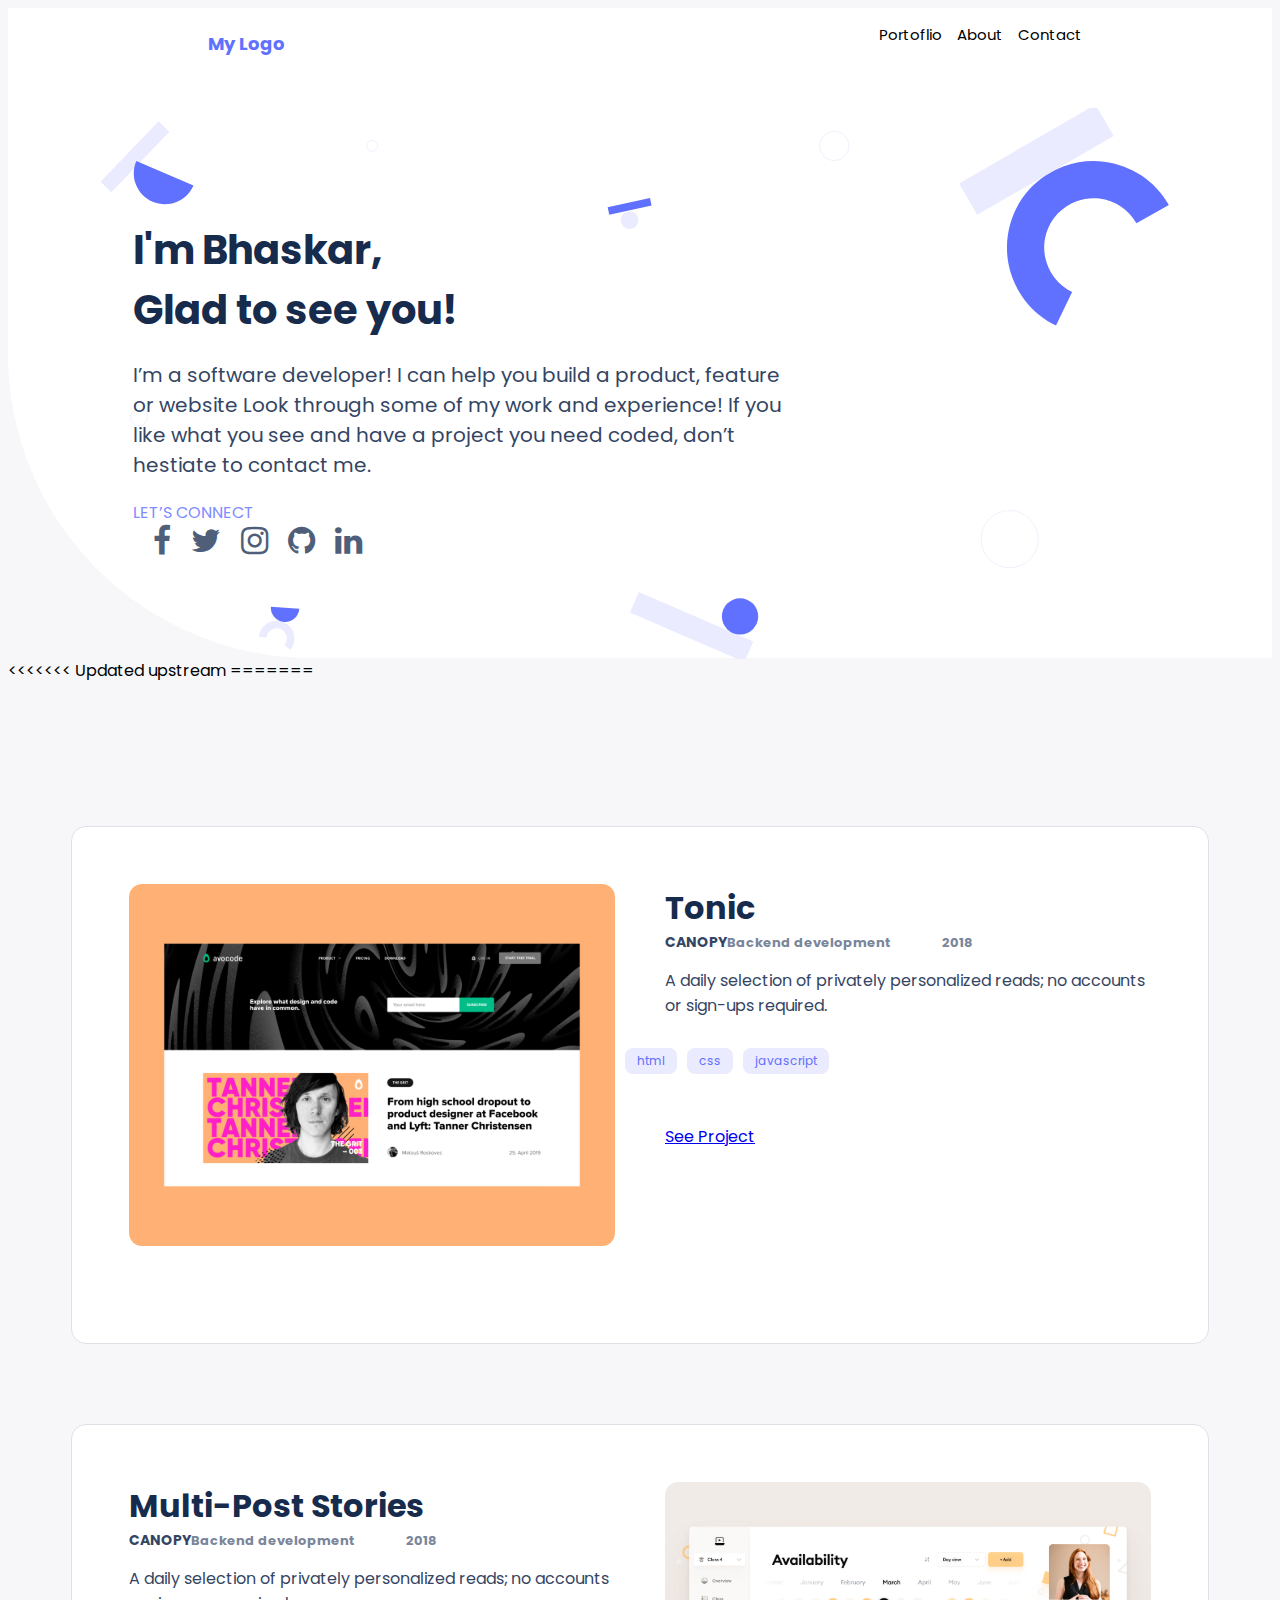
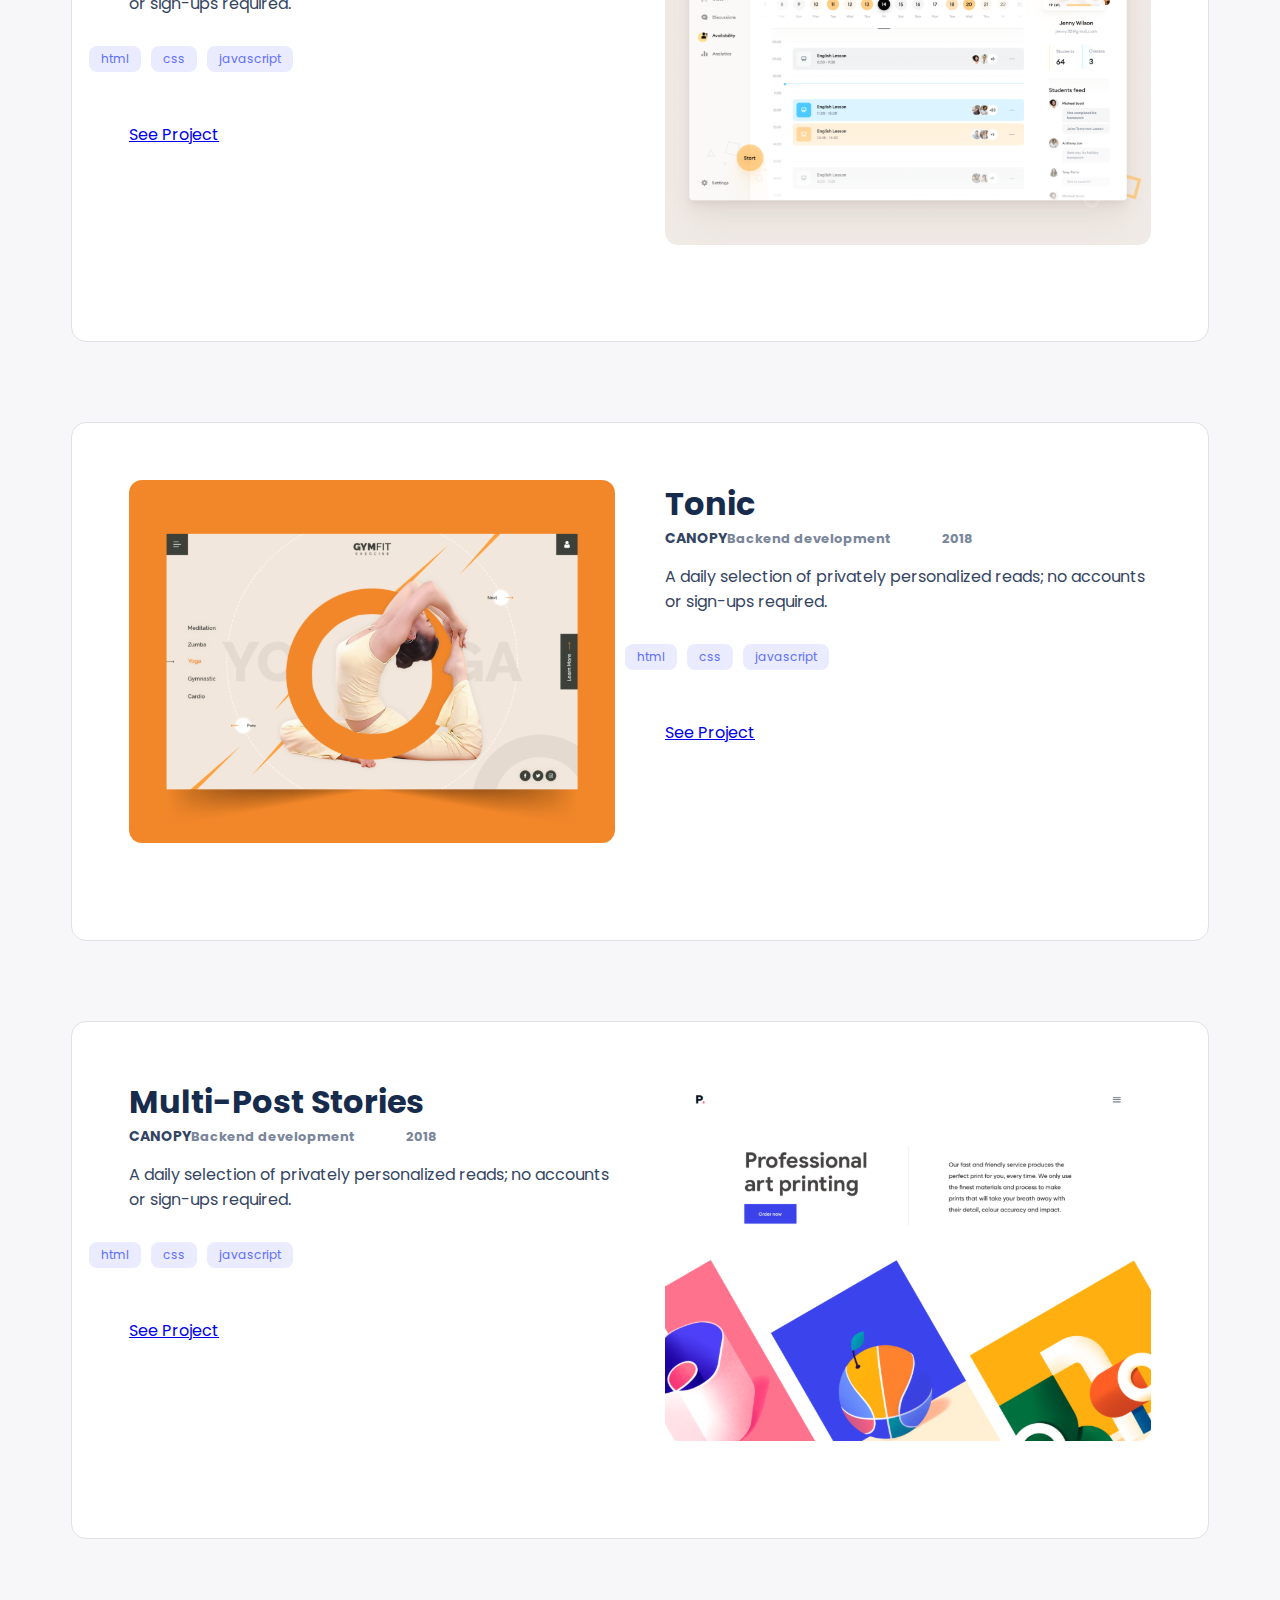
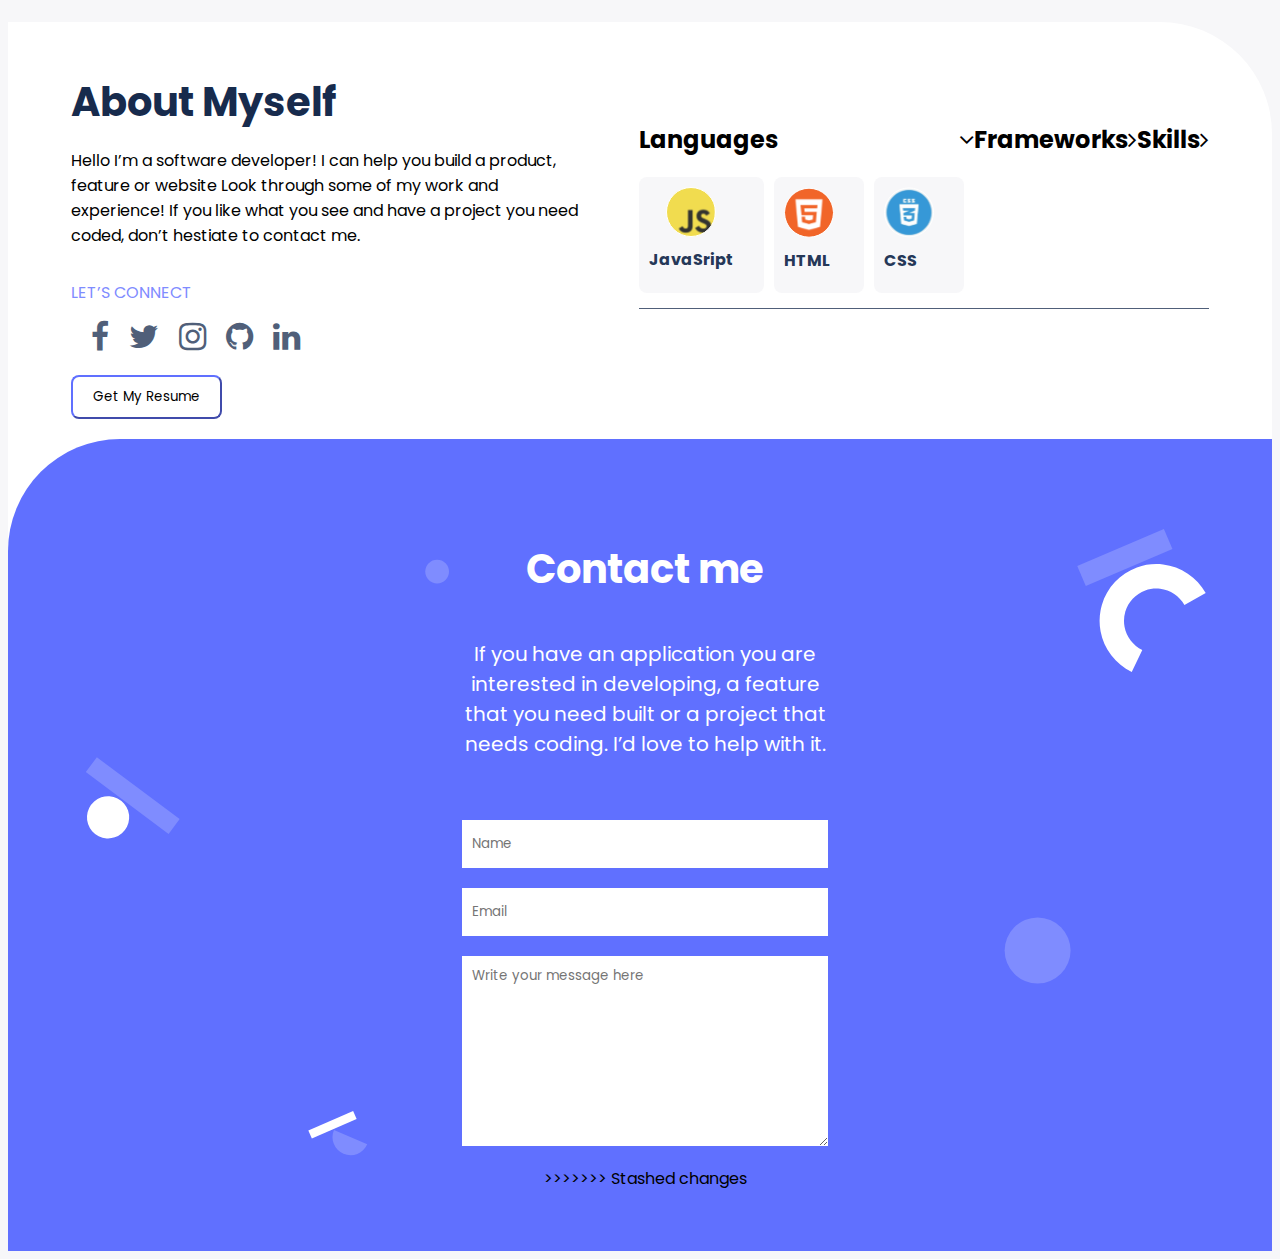
<file: index.html>
<!DOCTYPE html>
<html lang="en">
  <head>
    <meta charset="utf-8" />
    <meta name="viewport" content="width=device-width, initial-scale=1" />
    <meta name="description" content="This is portfolio repository" />
    <meta
      name="author"
      content="Bhaskar Ranjan Bora, B.Tech Computer Science"
    />
    <title>Bhaskar Ranjan Bora</title>

    <link href="css/main.css" rel="stylesheet" />

    <link
      href="https://fonts.googleapis.com/css?family=Poppins"
      rel="stylesheet"
    />

    <link
      rel="stylesheet"
      href="https://cdnjs.cloudflare.com/ajax/libs/font-awesome/4.7.0/css/font-awesome.min.css"
    />
  </head>
  <body>
    <main>
      <header>
        <nav>
          <div class="logo">
            <h1>My Logo</h1>
          </div>
          <div class="button">
            <i class="fa fa-bars fa-2x"></i>
          </div>
          <div class="destop-menu">
            <ul>
              <li>Portoflio</li>
              <li>About</li>
              <li>Contact</li>
            </ul>
          </div>
        </nav>
      </header>
      <section class="section1">
        <div class="hero-section">
          <div class="child">
            <div class="title">
              <h1>I'm Bhaskar,<br />Glad to see you!</h1>
            </div>
            <div class="description">
              <p>
                I’m a software developer! I can help you build a product,
                feature or website Look through some of my work and experience!
                If you like what you see and have a project you need coded,
                don’t hestiate to contact me.
              </p>
            </div>

            <div class="social">LET’S CONNECT</div>

            <div class="icons">
              <ul>
                <li>
                  <a href="#"><i class="fa fa-facebook fa-2x"></i></a>
                </li>
                <li>
                  <a href="#"><i class="fa fa-twitter fa-2x"></i></a>
                </li>
                <li>
                  <a href="#"><i class="fa fa-instagram fa-2x"></i></a>
                </li>

                <li>
                  <a href="#"><i class="fa fa-github fa-2x"></i></a>
                </li>

                <li>
                  <a href="#"><i class="fa fa-linkedin fa-2x"></i></a>
                </li>
              </ul>
            </div>
          </div>
        </div>
      </section>
<<<<<<< Updated upstream
=======
      <!-- section 1 ends Here -->

      <!-- section 2 start Here -->
      <!-- section 2 is all about showcasing my works  -->

      <section class="section2">
        <div class="my-work">
          <img src="image/works/SnapshootPortfolio.svg" />
          <div class="my-work-body">
            <h2>Tonic</h2>
            <div class="position-container">
              <span>Canopy</span>
              <ul>
                <li class="developed marked">Backend development</li>
                <li class="year marked">2018</li>
              </ul>
            </div>
            <p>
              A daily selection of privately personalized reads; no accounts or
              sign-ups required.
            </p>
            <ul class="tech">
              <li>html</li>
              <li>css</li>
              <li>javascript</li>
            </ul>
            <a href="#">See Project</a>
          </div>
        </div>

        <div class="my-work">
          <img src="image/works/SnapshootPortfolio2.svg" />
          <div class="my-work-body">
            <h2>Multi-Post Stories</h2>
            <div class="position-container">
              <span>Canopy</span>
              <ul>
                <li class="developed marked">Backend development</li>
                <li class="year marked">2018</li>
              </ul>
            </div>
            <p>
              A daily selection of privately personalized reads; no accounts or
              sign-ups required.
            </p>
            <ul class="tech">
              <li>html</li>
              <li>css</li>
              <li>javascript</li>
            </ul>
            <a href="#">See Project</a>
          </div>
        </div>

        <div class="my-work">
          <img src="image/works/SnapshootPortfolio3.svg" />
          <div class="my-work-body">
            <h2>Tonic</h2>
            <div class="position-container">
              <span>Canopy</span>
              <ul>
                <li class="developed marked">Backend development</li>
                <li class="year marked">2018</li>
              </ul>
            </div>
            <p>
              A daily selection of privately personalized reads; no accounts or
              sign-ups required.
            </p>
            <ul class="tech">
              <li>html</li>
              <li>css</li>
              <li>javascript</li>
            </ul>
            <a href="#">See Project</a>
          </div>
        </div>

        <div class="my-work">
          <img src="image/works/SnapshootPortfolio4.svg" />
          <div class="my-work-body">
            <h2>Multi-Post Stories</h2>
            <div class="position-container">
              <span>Canopy</span>
              <ul>
                <li class="developed marked">Backend development</li>
                <li class="year marked">2018</li>
              </ul>
            </div>
            <p>
              A daily selection of privately personalized reads; no accounts or
              sign-ups required.
            </p>
            <ul class="tech">
              <li>html</li>
              <li>css</li>
              <li>javascript</li>
            </ul>
            <a href="#">See Project</a>
          </div>
        </div>
      </section>
      <!-- section 2 ends Here -->

      <!-- section 3 starts here -->
      <section class="section3">
        <div class="about">
          <h1>About Myself</h1>
          <p>
            Hello I’m a software developer! I can help you build a product,
            feature or website Look through some of my work and experience! If
            you like what you see and have a project you need coded, don’t
            hestiate to contact me.
          </p>

          <div class="social"><p>LET’S CONNECT</p></div>

          <div class="icons">
            <ul>
              <li>
                <a href="#"><i class="fa fa-facebook fa-2x"></i></a>
              </li>
              <li>
                <a href="#"><i class="fa fa-twitter fa-2x"></i></a>
              </li>
              <li>
                <a href="#"><i class="fa fa-instagram fa-2x"></i></a>
              </li>

              <li>
                <a href="#"><i class="fa fa-github fa-2x"></i></a>
              </li>

              <li>
                <a href="#"><i class="fa fa-linkedin fa-2x"></i></a>
              </li>
            </ul>
          </div>
          <div class="get-resume">
            <button type="button" class="get-resume-btn">Get My Resume</button>
          </div>
        </div>

        <div class="accordion">
          <ul class="mother-accordion">
            <li class="accordion-item">
              <h2>
                <span>Languages</span>
                <i class="fa fa-angle-down" aria-hidden="true"></i>
              </h2>
              <ul class="child-accordion">
                <li>
                  <div class="language-name">
                    <img src="./image/language/js.svg" alt="" />
                    <span>JavaSript</span>
                  </div>
                </li>
                <li>
                  <div class="language-name">
                    <img src="./image/language/html.svg" alt="" />
                    <span>HTML</span>
                  </div>
                </li>
                <li>
                  <div class="language-name">
                    <img src="./image/language/css.svg" alt="" />
                    <span>CSS</span>
                  </div>
                </li>
              </ul>
            </li>
            <li class="accordion-item">
              <h2>
                <span>Frameworks</span>
                <i class="fa fa-angle-right" aria-hidden="true"></i>
              </h2>
            </li>
            <li class="accordion-item">
              <h2>
                <span>Skills</span>
                <i class="fa fa-angle-right" aria-hidden="true"></i>
              </h2>
            </li>
          </ul>
        </div>
      </section>
      <!-- section 3 ends Here -->

      <section class="section4">
        <div class="contact-us">
          <div class="background-image">
            <div class="contact-header">
              <h1 class="c-header">Contact me</h1>
              <div class="description">
                <p class="c-descrp">
                  If you have an application you are interested in developing, a
                  feature that you need built or a project that needs coding.
                  I’d love to help with it.
                </p>
              </div>
            </div>

            <form
              class="form"
              action="https://formspree.io/f/xyyvwool"
              method="post"
            >
              <input
                type="text"
                name="name"
                id="name"
                maxlength="30"
                placeholder="Name"
                required
              />
              <input
                type="email"
                name="email"
                id="email"
                placeholder="Email"
                required
              />
              <textarea
                type="text"
                name="message"
                id="message"
                rows="4"
                maxlength="500"
                placeholder="Write your message here"
                class="input-message"
                required
              ></textarea>
>>>>>>> Stashed changes

      <section class="section2"></section>
    </main>
  </body>
</html>
</file>
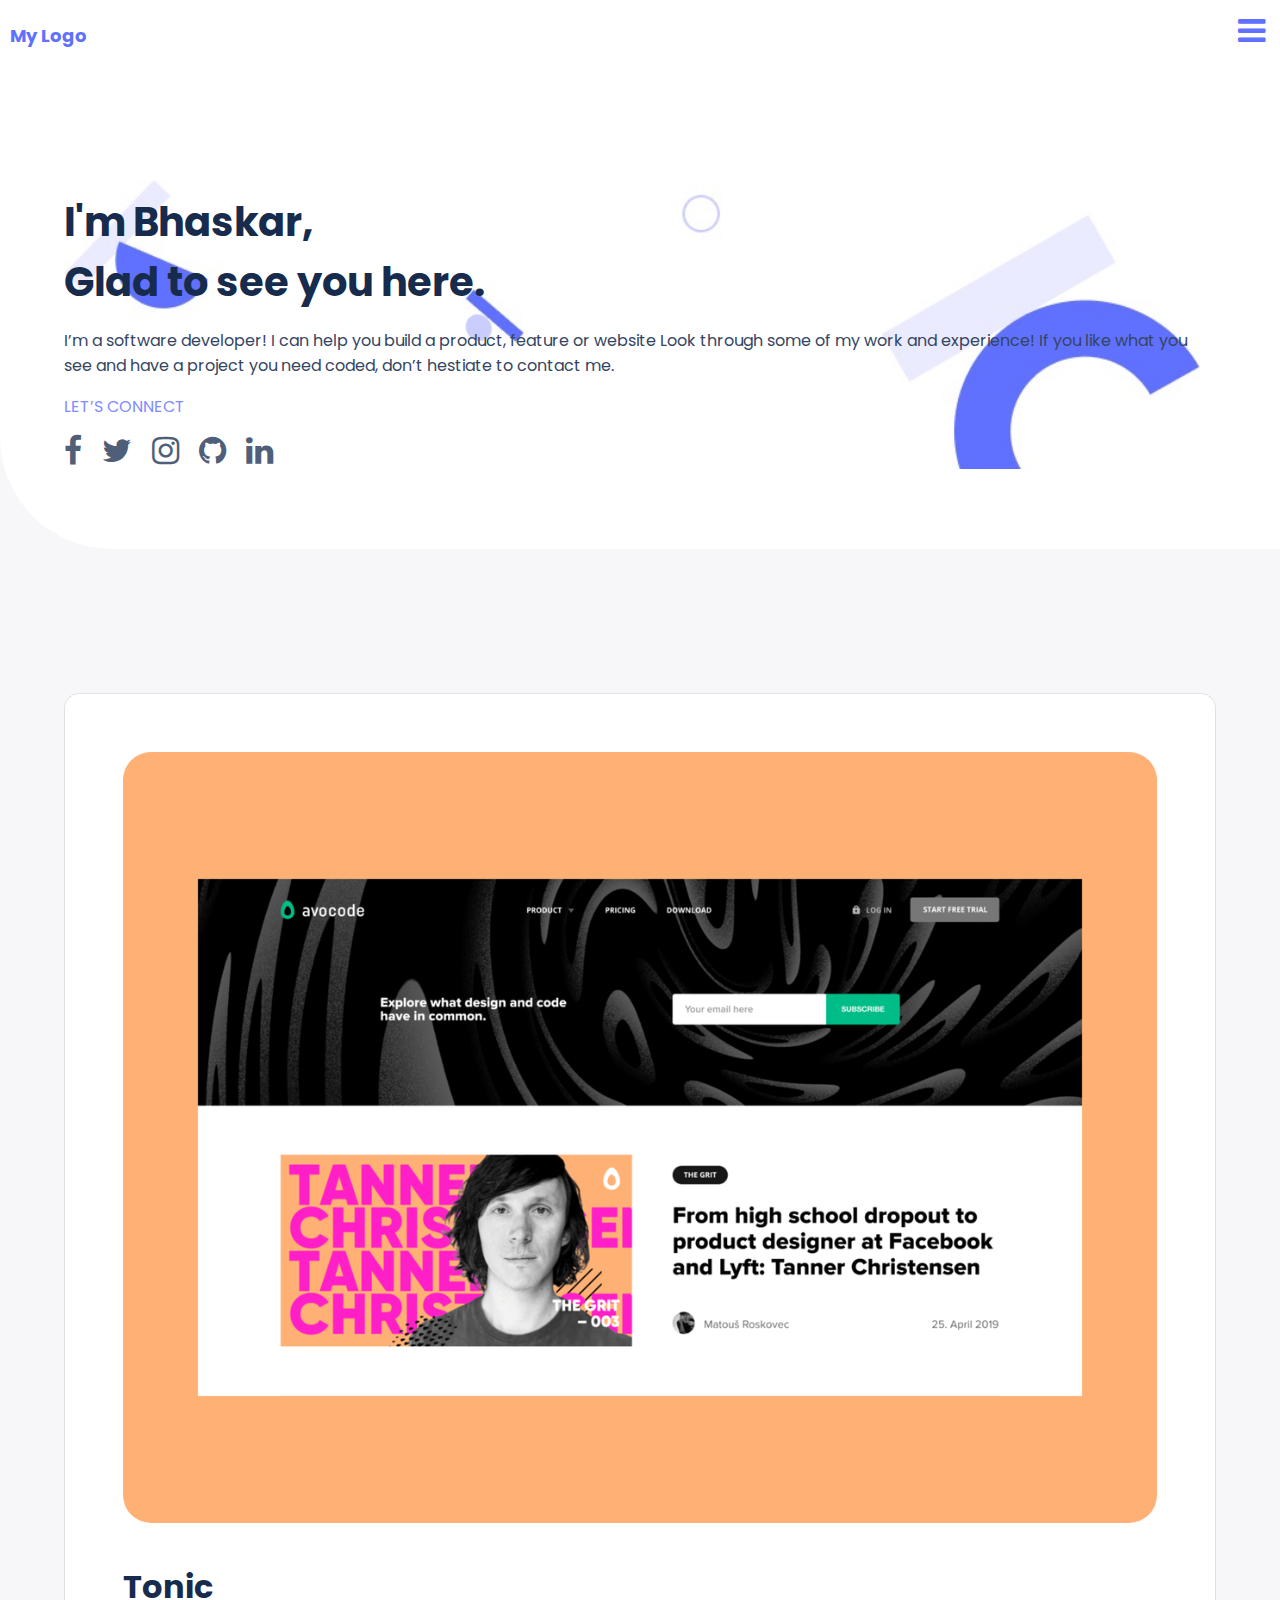
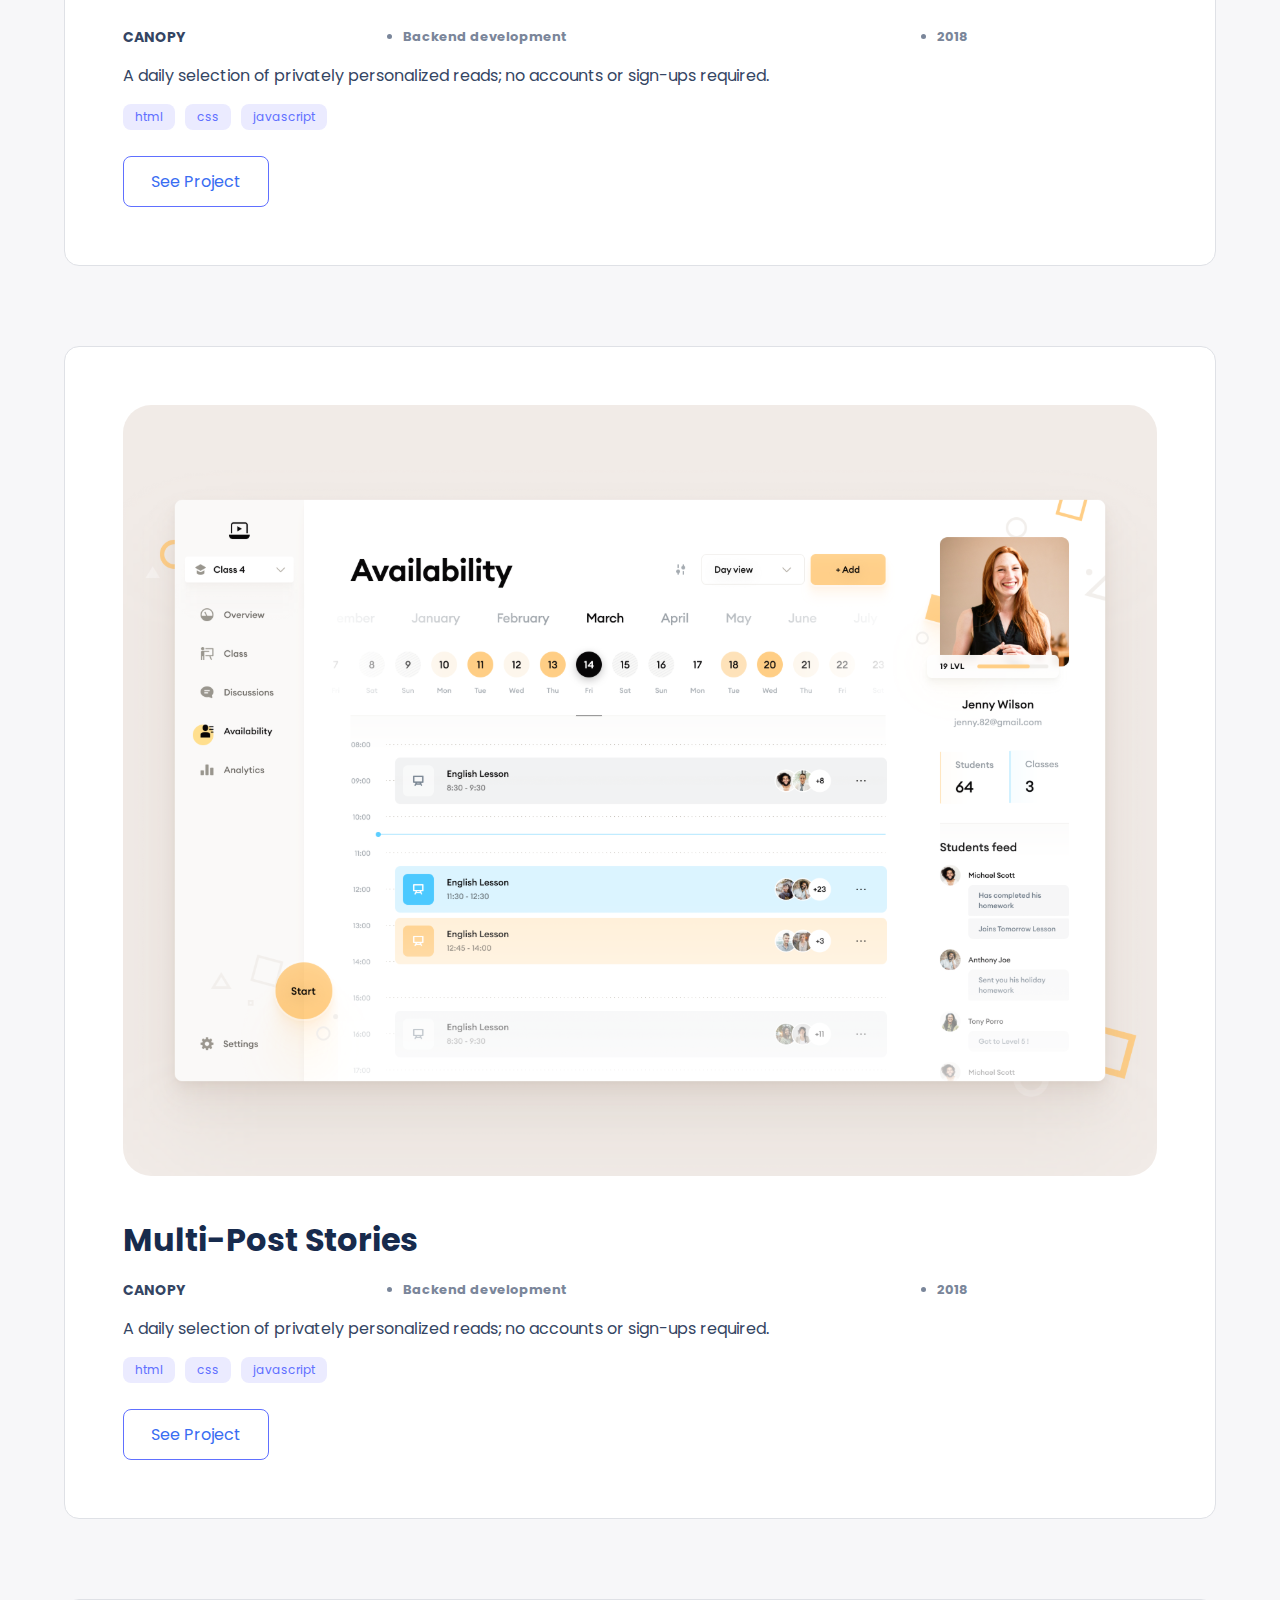
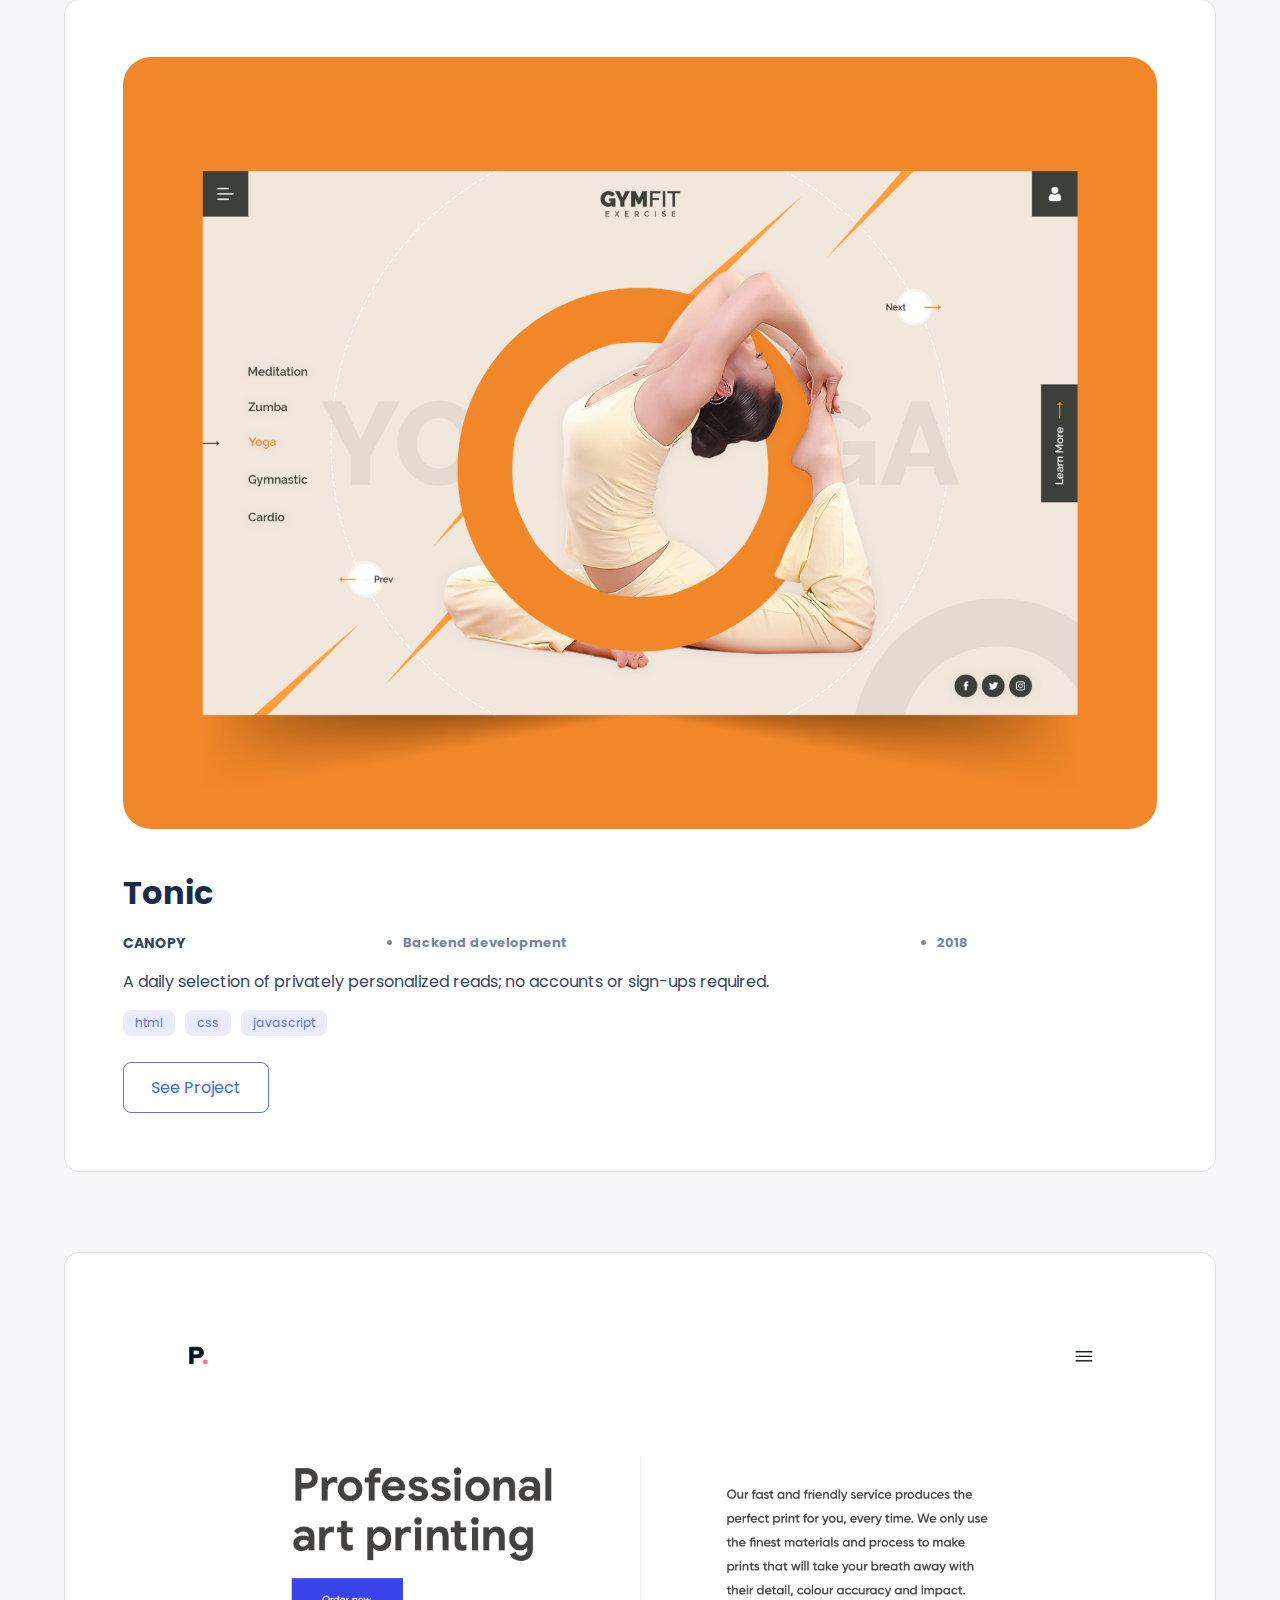
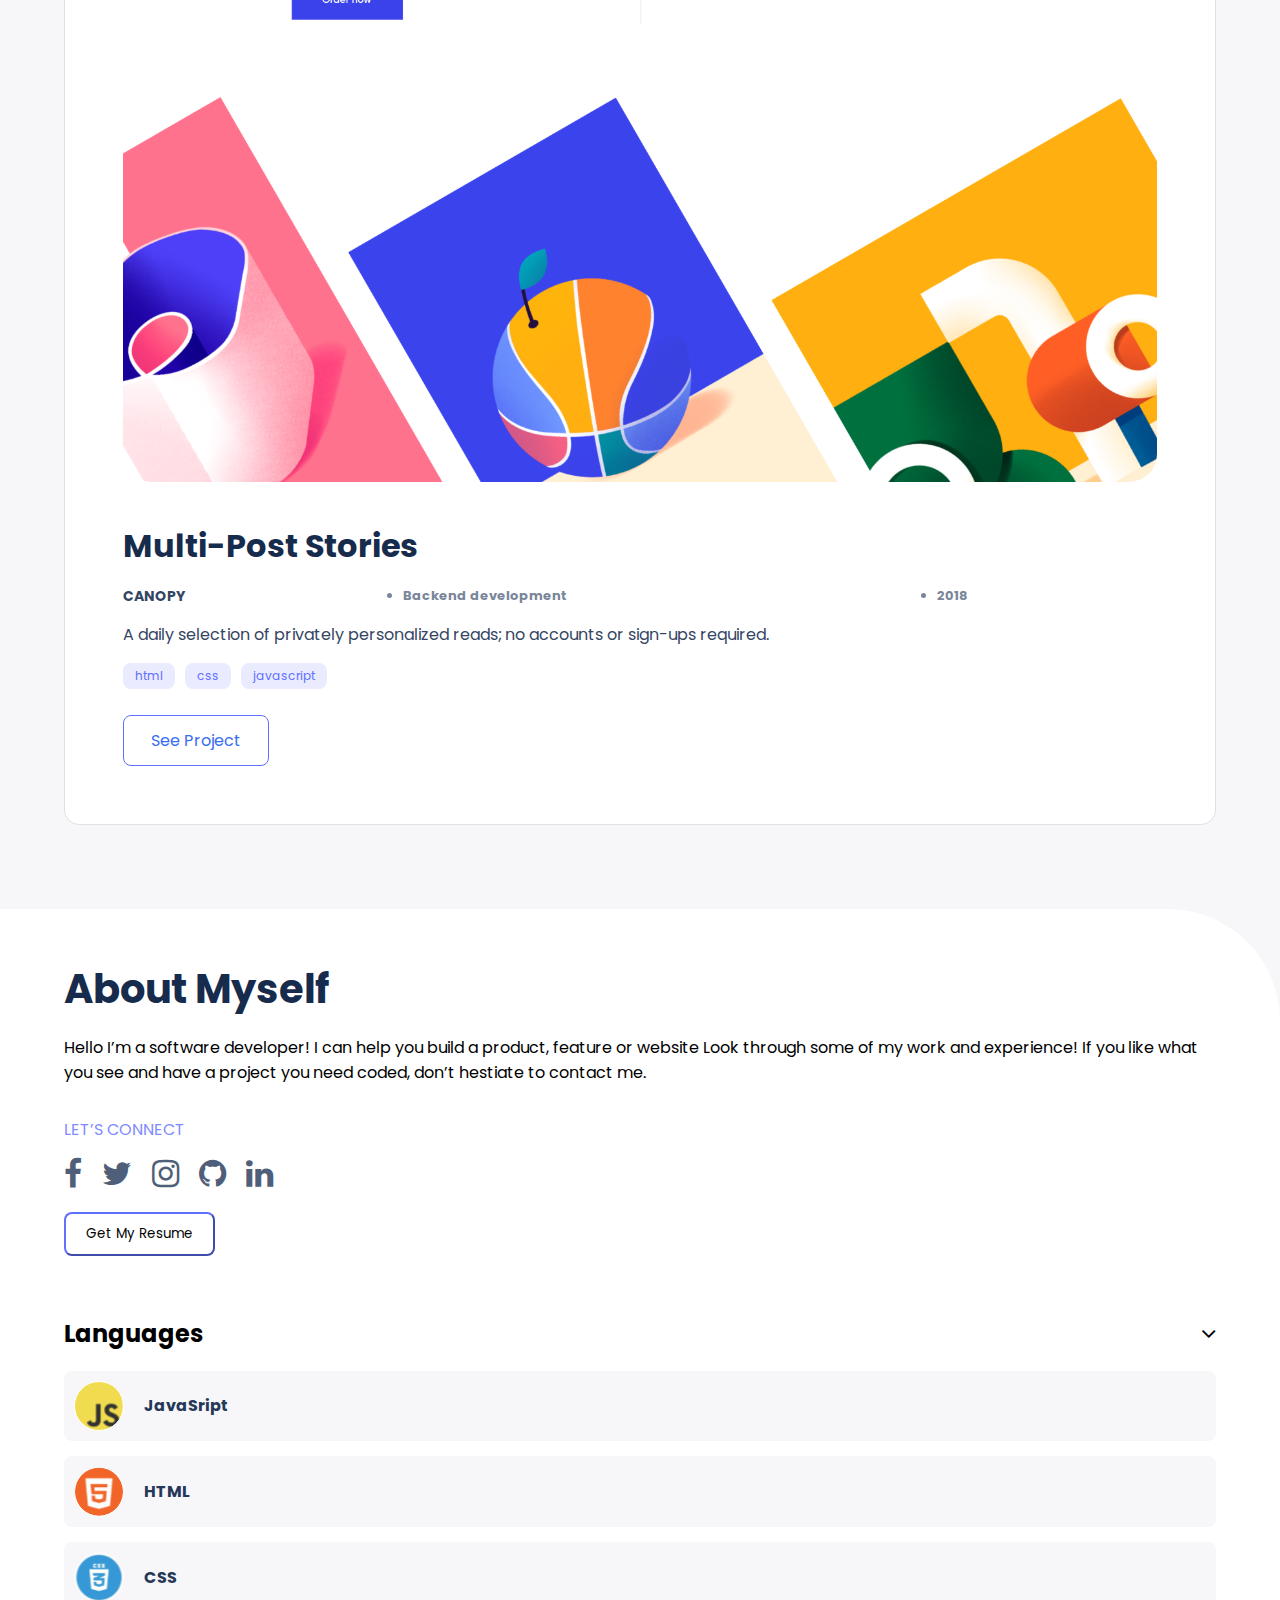
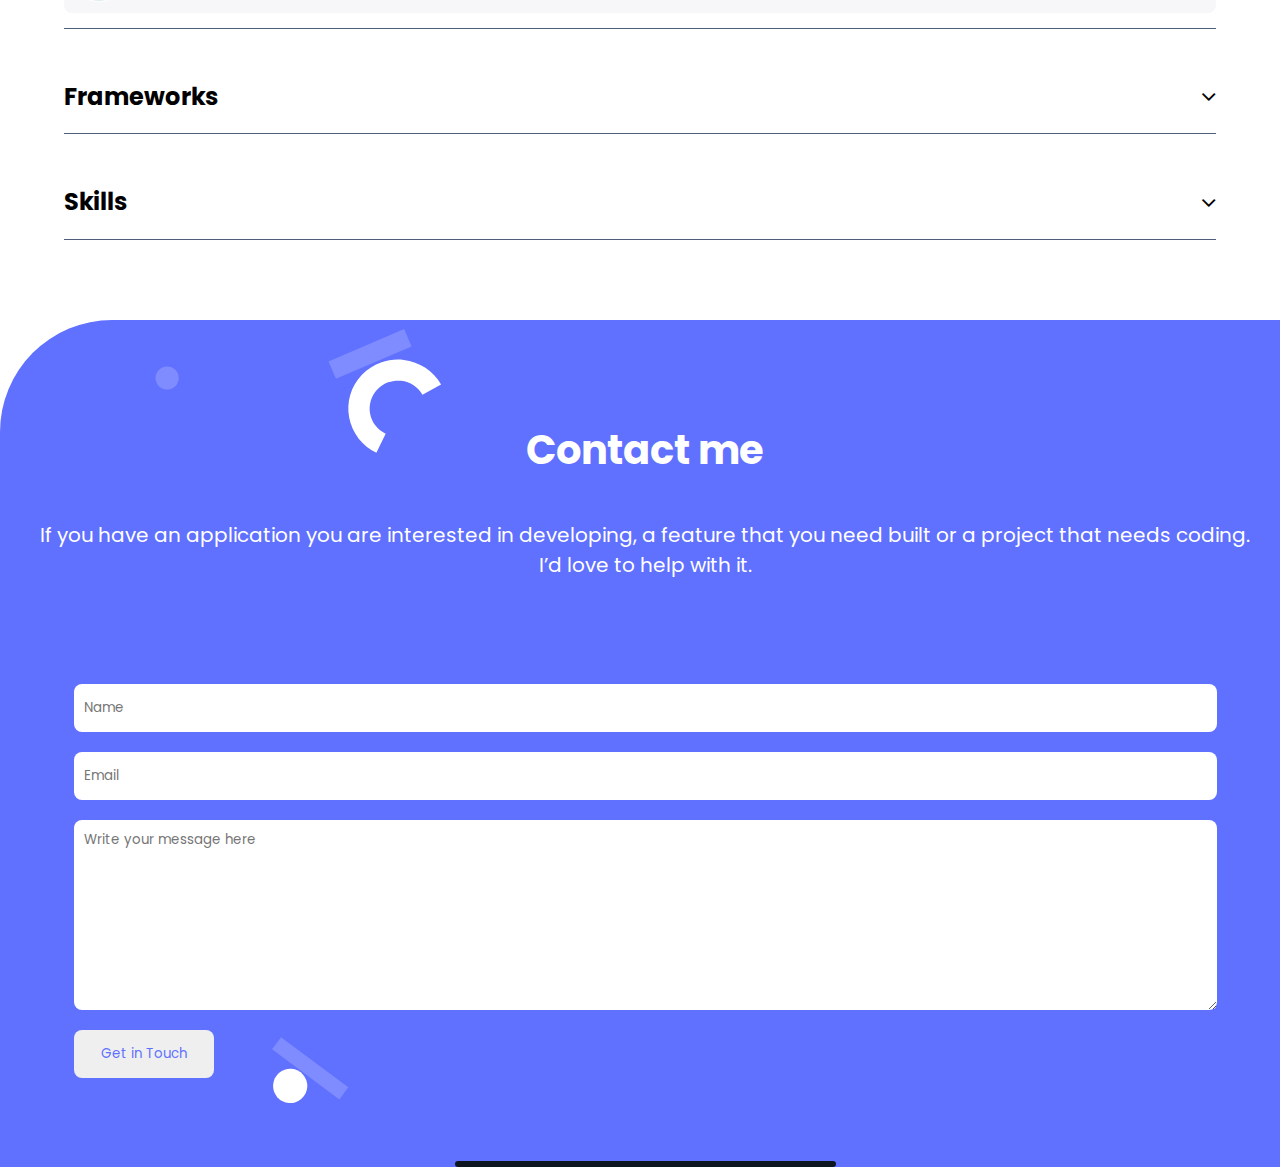
<file: review.html>
<!DOCTYPE html>
<html lang="en">
  <head>
    <meta charset="utf-8" />
    <meta name="viewport" content="width=device-width, initial-scale=1" />
    <meta name="description" content="This is portfolio repository" />
    <meta
      name="author"
      content="Bhaskar Ranjan Bora, B.Tech Computer Science"
    />
    <title>Bhaskar Ranjan Bora</title>

    <link href="css/review.css" type="text/css" rel="stylesheet" />

    <link
      href="https://fonts.googleapis.com/css?family=Poppins"
      rel="stylesheet"
    />

    <link
      rel="stylesheet"
      href="https://cdnjs.cloudflare.com/ajax/libs/font-awesome/4.7.0/css/font-awesome.min.css"
    />
  </head>
  <body>
    <main>
      <header>
        <div class="logo">
          <h1>My Logo</h1>
        </div>
        <div class="button">
          <i class="fa fa-bars fa-2x"></i>
        </div>
      </header>

      <!-- section 1 start Here -->
      <!-- section 1 is all the nav bar , header and the hero section -->
      <section class="section1">
        <div class="hero-section">
          <div class="child">
            <div class="title">
              <h1>I'm Bhaskar,<br />Glad to see you here.</h1>
            </div>
            <div class="description">
              <p>
                I’m a software developer! I can help you build a product,
                feature or website Look through some of my work and experience!
                If you like what you see and have a project you need coded,
                don’t hestiate to contact me.
              </p>
            </div>

            <div class="social"><p>LET’S CONNECT</p></div>

            <div class="icons">
              <ul>
                <li>
                  <a href="#"><i class="fa fa-facebook fa-2x"></i></a>
                </li>
                <li>
                  <a href="#"><i class="fa fa-twitter fa-2x"></i></a>
                </li>
                <li>
                  <a href="#"><i class="fa fa-instagram fa-2x"></i></a>
                </li>

                <li>
                  <a href="#"><i class="fa fa-github fa-2x"></i></a>
                </li>

                <li>
                  <a href="#"><i class="fa fa-linkedin fa-2x"></i></a>
                </li>
              </ul>
            </div>
          </div>
        </div>
      </section>
      <!-- section 1 ends Here -->

      <!-- section 2 start Here -->
      <!-- section 2 is all about showcasing my works  -->

      <section class="section2">
        <div class="my-work">
          <img src="image/works/SnapshootPortfolio.svg" alt="" />
          <h2>Tonic</h2>
          <div class="position-container">
            <span>Canopy</span>
            <ul>
              <li class="developed marked">Backend development</li>
              <li class="year marked">2018</li>
            </ul>
          </div>
          <p>
            A daily selection of privately personalized reads; no accounts or
            sign-ups required.
          </p>
          <ul class="tech">
            <li>html</li>
            <li>css</li>
            <li>javascript</li>
          </ul>
          <a href="#">See Project</a>
        </div>

        <div class="my-work">
          <img src="image/works/SnapshootPortfolio2.svg" alt="" />
          <h2>Multi-Post Stories</h2>
          <div class="position-container">
            <span>Canopy</span>
            <ul>
              <li class="developed marked">Backend development</li>
              <li class="year marked">2018</li>
            </ul>
          </div>
          <p>
            A daily selection of privately personalized reads; no accounts or
            sign-ups required.
          </p>
          <ul class="tech">
            <li>html</li>
            <li>css</li>
            <li>javascript</li>
          </ul>
          <a href="#">See Project</a>
        </div>

        <div class="my-work">
          <img src="image/works/SnapshootPortfolio3.svg" alt="" />
          <h2>Tonic</h2>
          <div class="position-container">
            <span>Canopy</span>
            <ul>
              <li class="developed marked">Backend development</li>
              <li class="year marked">2018</li>
            </ul>
          </div>
          <p>
            A daily selection of privately personalized reads; no accounts or
            sign-ups required.
          </p>
          <ul class="tech">
            <li>html</li>
            <li>css</li>
            <li>javascript</li>
          </ul>
          <a href="#">See Project</a>
        </div>

        <div class="my-work">
          <img src="image/works/SnapshootPortfolio4.svg" alt="" />
          <h2>Multi-Post Stories</h2>
          <div class="position-container">
            <span>Canopy</span>
            <ul>
              <li class="developed marked">Backend development</li>
              <li class="year marked">2018</li>
            </ul>
          </div>
          <p>
            A daily selection of privately personalized reads; no accounts or
            sign-ups required.
          </p>
          <ul class="tech">
            <li>html</li>
            <li>css</li>
            <li>javascript</li>
          </ul>
          <a href="#">See Project</a>
        </div>
      </section>
      <!-- section 2 ends Here -->

      <!-- section 3 starts here -->
      <section class="section3">
        <div class="about">
          <h1>About Myself</h1>
          <p>
            Hello I’m a software developer! I can help you build a product,
            feature or website Look through some of my work and experience! If
            you like what you see and have a project you need coded, don’t
            hestiate to contact me.
          </p>

          <div class="social"><p>LET’S CONNECT</p></div>

          <div class="icons">
            <ul>
              <li>
                <a href="#"><i class="fa fa-facebook fa-2x"></i></a>
              </li>
              <li>
                <a href="#"><i class="fa fa-twitter fa-2x"></i></a>
              </li>
              <li>
                <a href="#"><i class="fa fa-instagram fa-2x"></i></a>
              </li>

              <li>
                <a href="#"><i class="fa fa-github fa-2x"></i></a>
              </li>

              <li>
                <a href="#"><i class="fa fa-linkedin fa-2x"></i></a>
              </li>
            </ul>
          </div>
        </div>

        <div class="get-resume">
          <button type="button" class="get-resume-btn">Get My Resume</button>
        </div>

        <div class="accordion">
          <ul class="mother-accordion">
            <li class="accordion-item">
              <h2>
                <span>Languages</span>
                <i class="fa fa-angle-down" aria-hidden="true"></i>
              </h2>
              <ul class="child-accordion">
                <li>
                  <div>
                    <img src="./image/language/js.svg" alt="" />
                    <span>JavaSript</span>
                  </div>
                </li>
                <li>
                  <div>
                    <img src="./image/language/html.svg" alt="" />
                    <span>HTML</span>
                  </div>
                </li>
                <li>
                  <div>
                    <img src="./image/language/css.svg" alt="" />
                    <span>CSS</span>
                  </div>
                </li>
              </ul>
            </li>
            <li class="accordion-item">
              <h2>
                <span>Frameworks</span>
                <i class="fa fa-angle-down" aria-hidden="true"></i>
              </h2>
            </li>
            <li class="accordion-item">
              <h2>
                <span>Skills</span>
                <i class="fa fa-angle-down" aria-hidden="true"></i>
              </h2>
            </li>
          </ul>
        </div>
      </section>
      <!-- section 3 ends Here -->

      <section class="section4">
        <div class="contact-us">
          <div class="background-image">
            <div class="contact-header">
              <h1 class="c-header">Contact me</h1>
              <div class="description">
                <p class="c-descrp">
                  If you have an application you are interested in developing, a
                  feature that you need built or a project that needs coding.
                  I’d love to help with it.
                </p>
              </div>
            </div>

            <form
              class="form"
              action="https://formspree.io/f/xyyvwool"
              method="post"
            >
              <input
                type="text"
                name="name"
                id="name"
                maxlength="30"
                placeholder="Name"
                required
              />
              <input
                type="email"
                name="email"
                id="email"
                placeholder="Email"
                required
              />
              <textarea
                type="text"
                name="message"
                id="message"
                rows="4"
                maxlength="500"
                placeholder="Write your message here"
                class="input-message"
                required
              ></textarea>

              <input
                type="submit"
                value="Get in Touch"
                class="btn submit-button"
              />
            </form>
          </div>
          <div class="dash"></div>
        </div>
      </section>
    </main>
  </body>
</html>
</file>
<file: css/main.css>
* {
  font-family: 'Poppins', sans-serif;
}

body {
  background-color: #f7f7f9;
}

main {
  margin: 0;
}

::-webkit-scrollbar {
  width: 6px;
  height: 10px;
  display: none;
}

nav {
  display: flex;
  flex-direction: row;
  justify-content: space-between;
  background-color: white;
}

.logo {
  width: 80px;
  height: 80px;
  padding: 10px;
}

.logo > h1 {
  color: #6070ff;
  font-size: 18px;
  font-weight: bold;
}

nav > .button {
  padding: 15px;
  color: #6070ff;
}

.section1 {
  height: 550px;
  background-color: white;
  border-bottom-left-radius: 7rem;
  padding-left: 25px;
  padding-right: 25px;
}

.hero-section {
  background-image: url("../image/heroImage.jpg");
  background-size: cover;
  display: flex;
  flex-direction: column;
  justify-content: space-around;
}

.title {
  text-align: left;
  font-weight: bold;
}

.title > h1 {
  font-size: 40px;
  margin-top: 12px;
  margin-bottom: 0;
  color: #172b4d;
}

.description {
  margin: auto;
  font-size: 16px;
  text-align: left;
  font-weight: regular;
  color: #344563;
}

ul {
  display: flex;
  flex-direction: row;
  list-style-type: none;
  justify-content: flex-start;
  margin: 0;
  padding: 0;
}

.icons > ul > li > a {
  margin-left: 20px;
  margin-top: 5px;
  color: #505f79;
  height: 20px;
  width: 20px;
}

.icons > ul > li > a:hover { color: #7f8cff; }

.social {
  color: #7f8cff;
  font-weight: medium;
  font-size: 16px;
}

.section2 {
<<<<<<< Updated upstream
  margin-top: 200px;
=======
  display: grid;
  grid-template-columns: auto;
  padding: 5%;
}

.my-work {
  display: flex;
  flex-direction: column;
  border: 1px solid #dfe1e6;
  border-radius: 15px;
  background-color: white;
  padding: 5%;
  margin-top: 80px;
}

.my-work img {
  margin-bottom: 40px;
}

.my-work h2 {
  margin: 0;
  color: #172b4d;
  font-size: 32px;
  font-weight: bold;
}

.my-work p {
  margin: 0;
  color: #344563;
}

.position-container {
  display: flex;
  justify-content: flex-start;
  align-items: center;
}

.position-container span {
  color: #344563;
  font-weight: bold;
  text-transform: uppercase;
  font-size: 14px;
}

.position-container ul {
  display: flex;
  justify-content: space-around;
  width: 100%;
}

.position-container li {
  margin-right: 12px;
  font-size: 13px;
  color: #7a869a;
  font-weight: bold;
}

.tech {
  display: flex;
  justify-content: flex-start;
}

.tech li {
  display: inline-block;
  color: #6070ff;
  background: #ebebff;
  border-radius: 8px;
  padding: 4px 12px;
  margin-right: 10px;
  font-size: 12px;
}

.mother-accordion li {
  list-style-type: none;
}

.child-accordion li {
  background-color: #f7f7f9;
  display: flex;
  justify-content: space-between;
  align-items: center;
  margin-bottom: 15px;
  padding: 10px;
  border-radius: 8px;
}

.tech li:nth-child(1) {
  margin-left: -40px;
}

.accordion {
  margin: 60px 0;
}

.accordion-item {
  display: block;
  margin-bottom: 50px;
  border-bottom: 1px solid #505f79;
}

.mother-accordion {
  padding: 0;
  margin: 0;
}

.mother-accordion h2 {
  display: flex;
  justify-content: space-between;
  align-items: center;
}

.child-accordion {
  margin: 0;
  padding: 0;
}

.child-accordion div {
  display: flex;
  justify-content: space-around;
  align-items: center;
}

.child-accordion img {
  margin-right: 20px;
}

.child-accordion span {
  color: #253858;
  font-weight: bold;
}

.get-resume > button {
  padding-top: 10px;
  padding-bottom: 10px;
  padding-left: 20px;
  padding-right: 20px;
  border-color: #6070ff;
  margin-top: 20px;
  background-color: white;
  border-radius: 8px;
  display: flex;
}

.section3 {
  background-color: white;
  border-top-right-radius: 7rem;
  margin-top: 20px;
  padding: 20px 5%;
}

.section3 > .about {
  margin-top: 30px;
  display: flex;
  flex-direction: column;
}

.section3 > .about > h1 {
  font-size: 40px;
  font-weight: extrabold;
  color: #172b4d;
  margin: 0;
}

.section3 > .about > p {
  padding: 20;
}

.section4 {
  background-color: white;
  width: 100%;
  overflow: hidden;
}

.contact-us {
  background-color: #6070ff;
  background-repeat: no-repeat;
  border-top-left-radius: 7rem;
  display: flex;
  flex-direction: column;
  padding-left: 0;
  padding-left: 10px;
  background-size: cover;
  overflow: hidden;
}

.background-image {
  background-image: url('../image/contact-background.svg');
  background-repeat: no-repeat;
  background-position: 139px 9px;
  background-size: 305px 782px;
}

.contact-header > .c-header {
  font-size: 40px;
  font-weight: bold;
  padding-top: 100px;
  color: white;
  text-align: center;
  margin: 0;
}

.contact-header > .description > .c-descrp {
  color: white;
  text-align: center;
  font-size: 20px;
  padding: 20px;
}

.contact-us img {
  padding-top: 15px;
  max-width: 100%;
  position: absolute;
  padding-left: 140px;
}

form {
  padding: 5%;
  display: flex;
  flex-direction: column;
  justify-content: space-around;
}

form input {
  height: 48px;
  border-radius: 8px;
  padding: 0 10px;
  border: none;
  margin-bottom: 20px;
}

form textarea {
  height: 170px;
  border-radius: 8px;
  padding: 10px 10px;
  border: none;
  margin-bottom: 20px;
}

form input[type=submit] {
  height: 48px;
  width: 140px;
  border-radius: 8px;
  padding: 0 10px;
  border: none;
  color: #6070ff;
  margin-bottom: 20px;
}

form input[type=submit]:hover {
  height: 48px;
  width: 140px;
  border-radius: 8px;
  padding: 0 10px;
  border: 1px solid white;
  color: white;
  background: #6070ff;
  margin-bottom: 20px;
}

.dash {
  border-bottom: 6px solid #0d151e;
  margin: 0 35%;
  border-radius: 10px;
}

::-webkit-scrollbar {
  width: 10px;
  height: 10px;
  display: none;
}

::-webkit-scrollbar-track {
  box-shadow: inset 0 0 5px grey;
  border-radius: 10px;
}

::-webkit-scrollbar-thumb {
  background: #6070ff;
  border-radius: 10px;
}

::-webkit-scrollbar-thumb:hover {
  background: #3847d4;
>>>>>>> Stashed changes
}

@media (max-width: 768px) {
  nav .button {
    display: block;
  }

  nav .destop-menu {
    display: none;
  }
  
  .dash {
    display: none;
  }
}
@media (min-width: 768px) {
  .my-work {
    flex-direction: row;
    gap: 50px;
  }

  .my-work img,
  .my-work-body {
    width: 100%;
  }

  .my-work:nth-child(2n){
    flex-direction: row-reverse
  }
  .tech {
    margin-top: 30px;
    margin-bottom: 50px;
  }
  .my-work p {
    margin-top: 15px;
  }
  .position-container ul {
    justify-content: flex-start;
  }
  .position-container li {
    margin-right: 50px;
  }

  .section3 {
    display: flex;
    flex-direction: row;
    justify-content: space-between;
    gap: 50px;
    align-items: center;
  }
  
  .about,
  .accordion {
    width: 100%;
  }

  .child-accordion {
    display: flex;
    flex-direction: row;
    justify-content: flex-start;
  }

  .child-accordion li {
    margin-right: 10px;
  }

  .language-name{
    flex-direction: column;
  }

  .language-name span {
    align-items: left;
    width: 100%;
    padding: 10px;
  }

  .background-image {
    background-image: url('../image/contact-pc-bg.svg');
    background-repeat: no-repeat;
    background-size: 1135px 720px;
    background-position: center;
    padding: 0 33%;
  }

  form {
    align-items: center;
  }

  form input {
    width: 90%;
    border-radius: 0;
  }
  
  form textarea {
    width: 90%;
    border-radius: 0;
  }

  .hero-section {
    background-image: url("../image/desktop-header-bg.svg");
    background-size: cover;
    display: flex;
    background-size: 1080px 720px;
    background-repeat: no-repeat;
    flex-direction: column;
    justify-content: space-around;
    border-bottom-left-radius: 10rem;
    background-position: center;
  }

  .hero-section .title {
    font-size: 48px;
    font-weight: normal;
  }

  .hero-section .child {
    padding: 100px;
  }  

  .hero-section p {
    font-size: 20px;
    width: 65%;
  }

  .section1 {
    border-bottom-left-radius: 19rem;
  }

  nav { 
    padding: 0 190px;
  }

  nav .logo {
    font-size: 18px;
  }

  nav .button {
    display: none;
  }

  nav .destop-menu {
    display: block;
    padding-top: 15px;
  }

  .destop-menu ul {
   display: flex;
  }

  .destop-menu li {
    list-style-type: none;
    margin-left: 15px;
    font-size: 15px;
    font-weight: normal;
  }

  .dash {
    display: none;
  }
}
</file>
<file: css/review.css>
* {
  font-family: 'Poppins', sans-serif;
}

body {
  background-color: #f7f7f9;
  padding: 0;
  margin: 0;
}

main {
  margin: 0;
  overflow: scroll;
  overflow-x: hidden;
}

header {
  display: flex;
  flex-direction: row;
  justify-content: space-between;
  background-color: white;
}

.logo {
  width: 80px;
  height: 80px;
  padding: 10px;
}

.logo > h1 {
  color: #6070ff;
  font-size: 18px;
  font-weight: bold;
}

header > .button {
  padding: 15px;
  color: #6070ff;
}

.section1 {
  background-color: white;
  border-bottom-left-radius: 7rem;
  padding: 80px 5%;
}

.hero-section {
  background-image: url("../image/heroImage.jpg");
  background-size: cover;
  display: flex;
  flex-direction: column;
  justify-content: space-around;
}

.title {
  text-align: left;
  font-weight: bold;
}

.title > h1 {
  font-size: 40px;
  margin-top: 12px;
  margin-bottom: 0;
  color: #172b4d;
}

.description {
  margin: auto;
  font-size: 16px;
  text-align: left;
  font-weight: regular;
  color: #344563;
}

.icons > ul {
  display: flex;
  flex-direction: row;
  list-style-type: none;
  justify-content: flex-start;
  margin: 0;
  padding: 0;
}

.my-work a {
  text-decoration: none;
  color: #396df2;
  border: 1px solid #6070ff;
  border-radius: 8px;
  width: 120px;
  padding: 12px;
  margin-top: 10px;
  text-align: center;
}

.icons > ul > li > a {
  margin-right: 20px;
  margin-top: 5px;
  color: #505f79;
  height: 20px;
  width: 20px;
}

.my-work a:hover {
  color: white;
  background-color: #396df2;
}

.icons > ul > li > a:hover { color: #7f8cff; }

.accordation {
  padding-right: 10px;
}

.social > p {
  color: #7f8cff;
  font-weight: medium;
  font-size: 16px;
}

.section2 {
  display: grid;
  grid-template-columns: auto;
  padding: 5%;
}

.my-work {
  display: flex;
  flex-direction: column;
  border: 1px solid #dfe1e6;
  border-radius: 15px;
  background-color: white;
  padding: 5%;
  margin-top: 80px;
}

.my-work img {
  margin-bottom: 40px;
}

.my-work h2 {
  margin: 0;
  color: #172b4d;
  font-size: 32px;
  font-weight: bold;
}

.my-work p {
  margin: 0;
  color: #344563;
}

.position-container {
  display: flex;
  justify-content: flex-start;
  align-items: center;
}

.position-container span {
  color: #344563;
  font-weight: bold;
  text-transform: uppercase;
  font-size: 14px;
}

.position-container ul {
  display: flex;
  justify-content: space-around;
  width: 100%;
}

.position-container li {
  margin-right: 12px;
  font-size: 13px;
  color: #7a869a;
  font-weight: bold;
}

.tech {
  display: flex;
  justify-content: flex-start;
}

.tech li {
  display: inline-block;
  color: #6070ff;
  background: #ebebff;
  border-radius: 8px;
  padding: 4px 12px;
  margin-right: 10px;
  font-size: 12px;
}

.mother-accordion li {
  list-style-type: none;
}

.child-accordion li {
  background-color: #f7f7f9;
  display: flex;
  justify-content: space-between;
  align-items: center;
  margin-bottom: 15px;
  padding: 10px;
  border-radius: 8px;
}

.tech li:nth-child(1) {
  margin-left: -40px;
}

.accordion {
  margin: 60px 0;
}

.accordion-item {
  display: block;
  margin-bottom: 50px;
  border-bottom: 1px solid #505f79;
}

.mother-accordion {
  padding: 0;
  margin: 0;
}

.mother-accordion h2 {
  display: flex;
  justify-content: space-between;
  align-items: center;
}

.child-accordion {
  margin: 0;
  padding: 0;
}

.child-accordion div {
  display: flex;
  justify-content: space-around;
  align-items: center;
}

.child-accordion img {
  margin-right: 20px;
}

.child-accordion span {
  color: #253858;
  font-weight: bold;
}

.get-resume > button {
  padding-top: 10px;
  padding-bottom: 10px;
  padding-left: 20px;
  padding-right: 20px;
  border-color: #6070ff;
  margin-top: 20px;
  background-color: white;
  border-radius: 8px;
  display: flex;
}

.section3 {
  background-color: white;
  border-top-right-radius: 7rem;
  margin-top: 20px;
  padding: 20px 5%;
}

.section3 > .about {
  margin-top: 30px;
  display: flex;
  flex-direction: column;
}

.section3 > .about > h1 {
  font-size: 40px;
  font-weight: extrabold;
  color: #172b4d;
  margin: 0;
}

.section3 > .about > p {
  padding: 20;
}

.section4 {
  background-color: white;
  width: 100%;
  overflow: hidden;
}

.contact-us {
  background-color: #6070ff;
  background-repeat: no-repeat;
  border-top-left-radius: 7rem;
  display: flex;
  flex-direction: column;
  padding-left: 0;
  padding-left: 10px;
  background-size: cover;
  overflow: hidden;
}

.background-image {
  background-image: url('../image/contact-background.svg');
  background-repeat: no-repeat;
  background-position: 139px 9px;
  background-size: 305px 782px;
}

.contact-header > .c-header {
  font-size: 40px;
  font-weight: bold;
  padding-top: 100px;
  color: white;
  text-align: center;
  margin: 0;
}

.contact-header > .description > .c-descrp {
  color: white;
  text-align: center;
  font-size: 20px;
  padding: 20px;
}

.contact-us img {
  padding-top: 15px;
  max-width: 100%;
  position: absolute;
  padding-left: 140px;
}

form {
  z-index: 19;
  padding: 5%;
  display: flex;
  flex-direction: column;
  justify-content: space-around;
}

form input {
  height: 48px;
  border-radius: 8px;
  padding: 0 10px;
  border: none;
  margin-bottom: 20px;
}

form textarea {
  height: 170px;
  border-radius: 8px;
  padding: 10px 10px;
  border: none;
  margin-bottom: 20px;
}

form input[type=submit] {
  height: 48px;
  width: 140px;
  border-radius: 8px;
  padding: 0 10px;
  border: none;
  color: #6070ff;
  margin-bottom: 20px;
}

form input[type=submit]:hover {
  height: 48px;
  width: 140px;
  border-radius: 8px;
  padding: 0 10px;
  border: 1px solid white;
  color: white;
  background: #6070ff;
  margin-bottom: 20px;
}

.dash {
  border-bottom: 6px solid #0d151e;
  margin: 0 35%;
  border-radius: 10px;
}

::-webkit-scrollbar {
  width: 10px;
  height: 10px;
  display: none;
}

::-webkit-scrollbar-track {
  box-shadow: inset 0 0 5px grey;
  border-radius: 10px;
}

::-webkit-scrollbar-thumb {
  background: #6070ff;
  border-radius: 10px;
}

::-webkit-scrollbar-thumb:hover {
  background: #3847d4;
}
</file>
